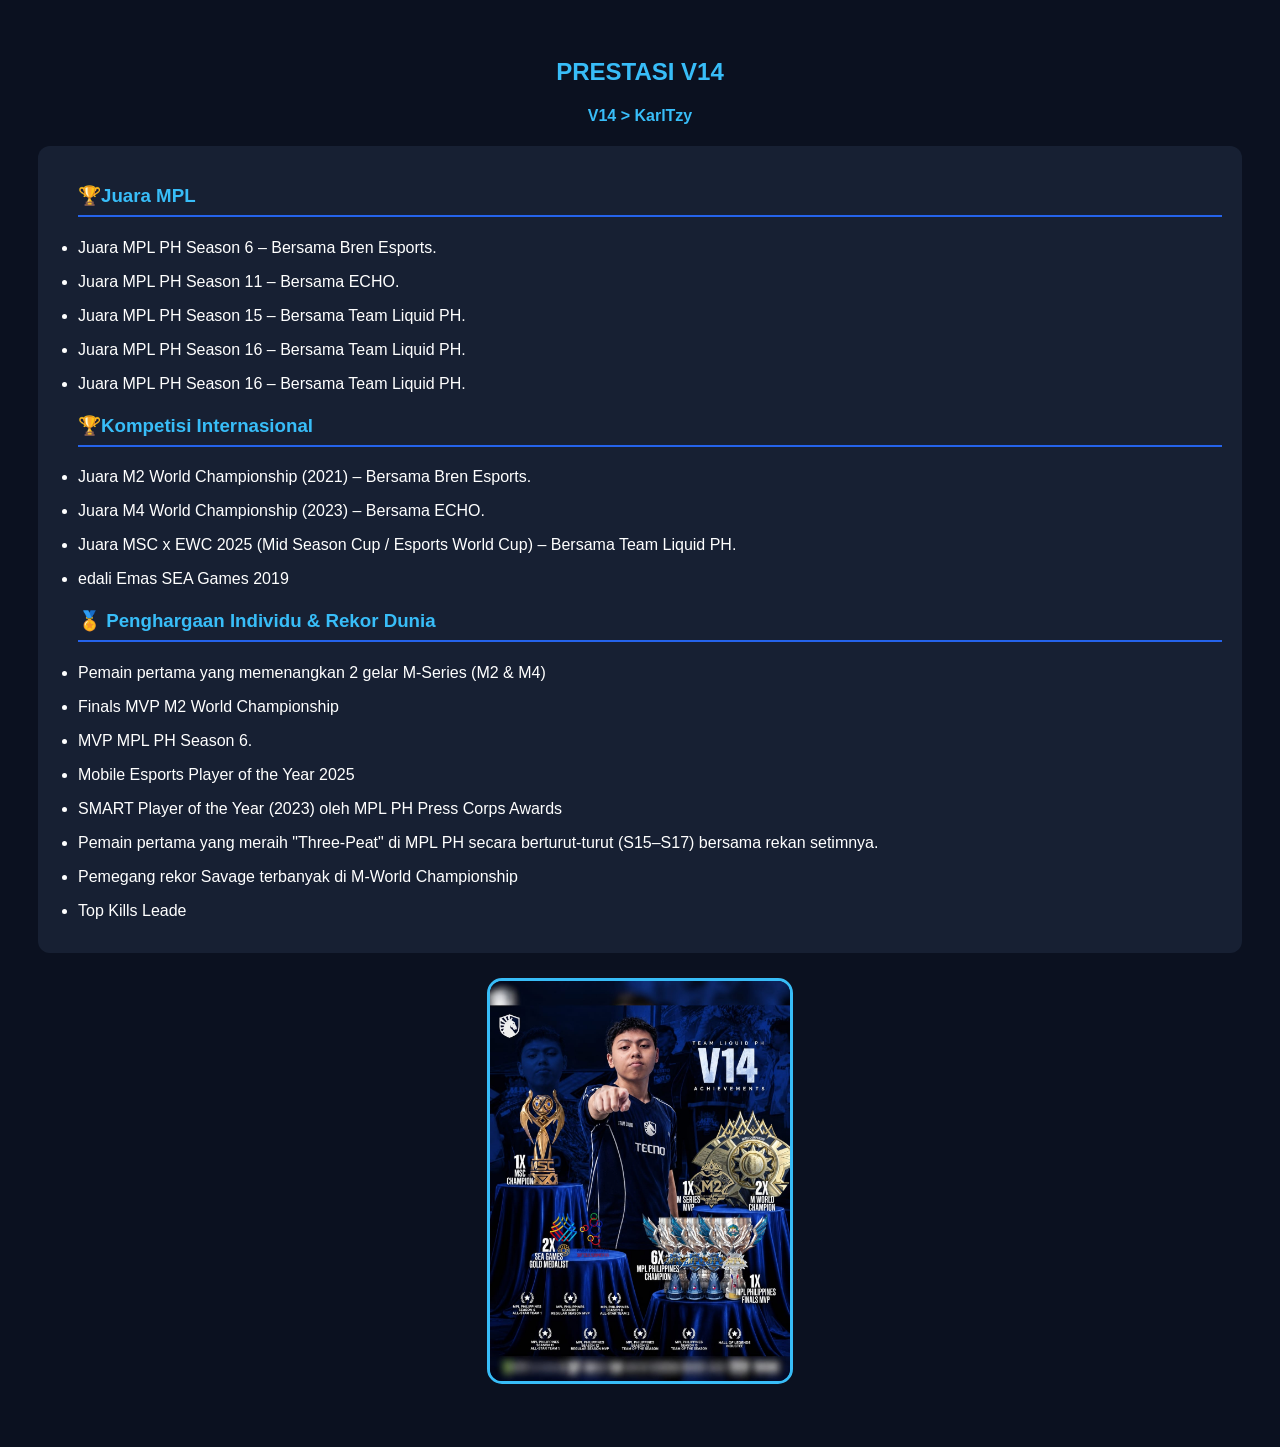
<file: index.html>
<!DOCTYPE html>
<head>
    <title>PRESTASI V14 </title>
    <meta name="google-site-verification" content="i3VAV-iwZiALrxVZQejFyfmI0CQdnPeng77Anqb8eW8" />
    <link rel="stylesheet" href="v14.css">
</head>
    <body>
        <h2>PRESTASI V14</h2>
        <h4>V14 > KarlTzy </h4>
        
        <ul>
            <h3>🏆Juara MPL</h3>
            <li>Juara MPL PH Season 6 – Bersama Bren Esports.</li>
            <li>Juara MPL PH Season 11 – Bersama ECHO.</li>
            <li>Juara MPL PH Season 15 – Bersama Team Liquid PH.</li>
            <li>Juara MPL PH Season 16 – Bersama Team Liquid PH.</li>
            <li>Juara MPL PH Season 16 – Bersama Team Liquid PH.</li>
            
            <h3>🏆Kompetisi Internasional</h3>
            <li>Juara M2 World Championship (2021) – Bersama Bren Esports.</li>
            <li>Juara M4 World Championship (2023) – Bersama ECHO.</li>
            <li>Juara MSC x EWC 2025 (Mid Season Cup / Esports World Cup) – Bersama Team Liquid PH.</li>
            <li>edali Emas SEA Games 2019</li>
            
            <h3>🏅 Penghargaan Individu & Rekor Dunia</h3>
            <li>Pemain pertama yang memenangkan 2 gelar M-Series (M2 & M4)</li>
            <li>Finals MVP M2 World Championship</li>
            <li>MVP MPL PH Season 6.</li>
            <li>Mobile Esports Player of the Year 2025</li>
            <li>SMART Player of the Year (2023) oleh MPL PH Press Corps Awards</li>
            <li>Pemain pertama yang meraih "Three-Peat" di MPL PH secara berturut-turut (S15–S17) bersama rekan setimnya.</li>
            <li>Pemegang rekor Savage terbanyak di M-World Championship</li>
            <li>Top Kills Leade</li>
        </ul>
        <img src="apaja.jpeg" alt="apaja" width="300" height="400"/>
    </body>
</file>
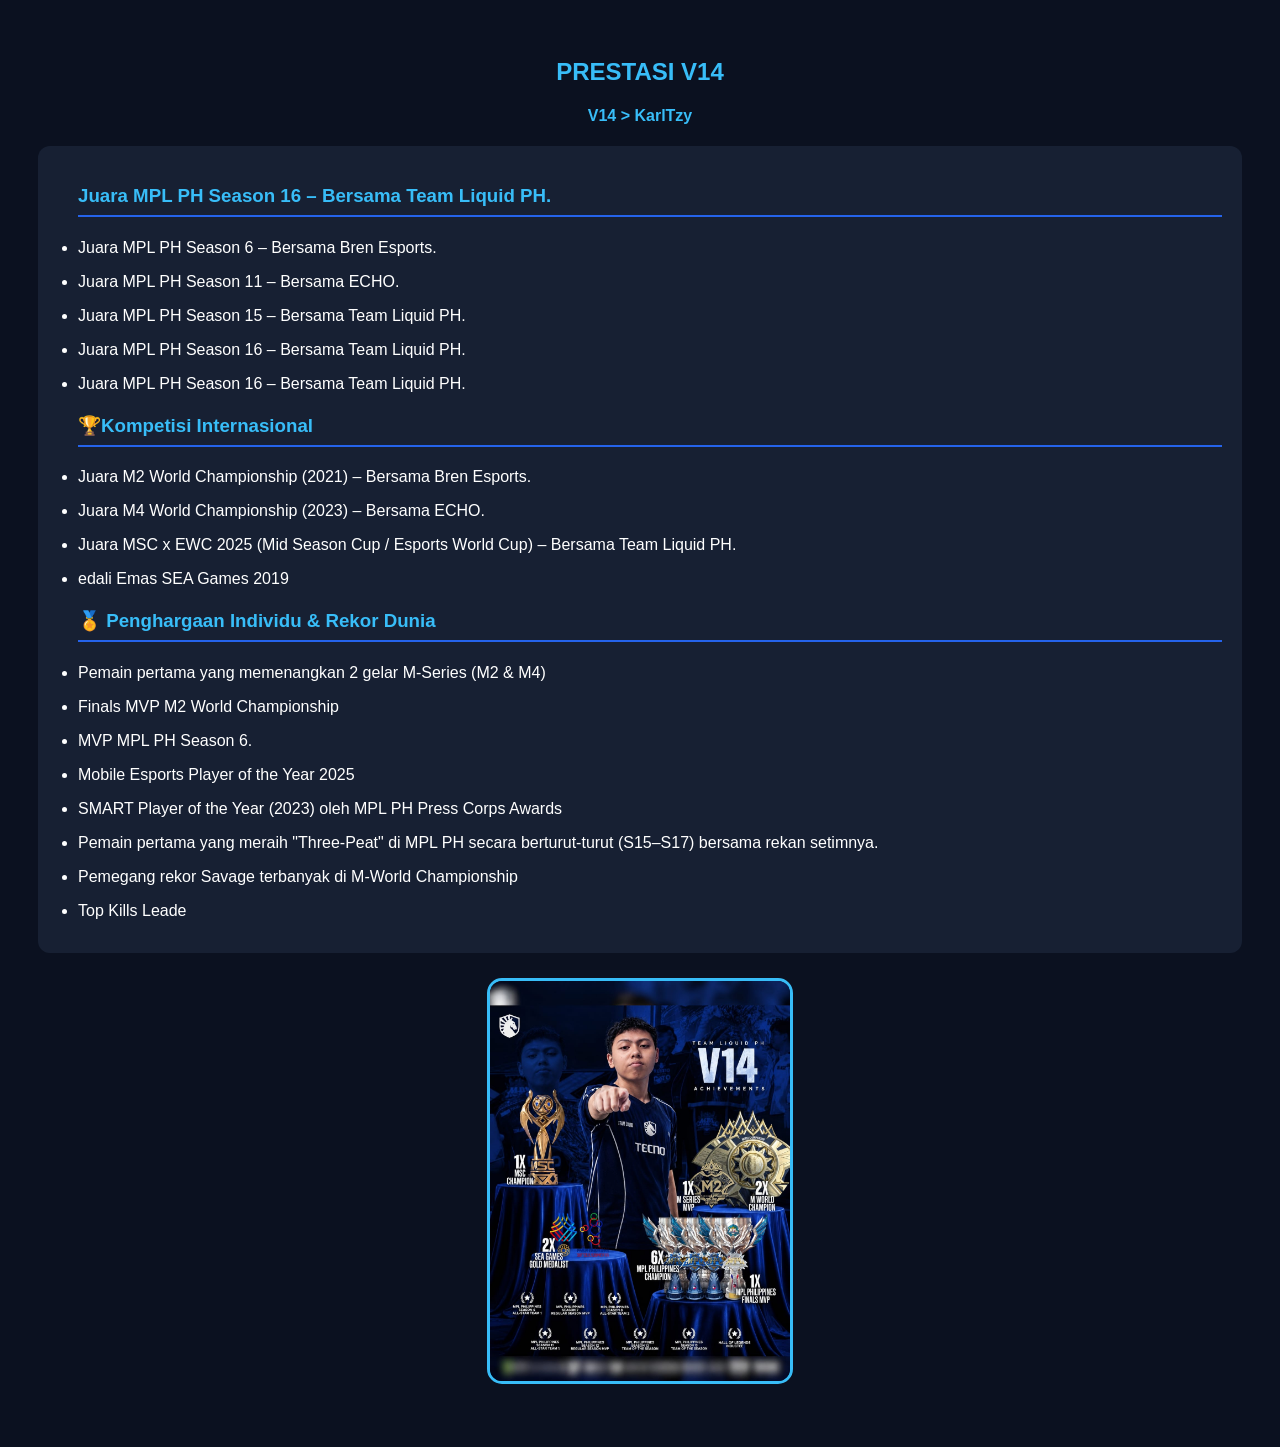
<file: van.html>
<!DOCTYPE html>
<head>
    <title>PRESTASI V14 </title>
    <link rel="stylesheet" href="v14.css">
</head>
    <body>
        <h2>PRESTASI V14</h2>
        <h4>V14 > KarlTzy </h4>
        
        <ul>
            <h3>Juara MPL PH Season 16 – Bersama Team Liquid PH.</h3>
            <li>Juara MPL PH Season 6 – Bersama Bren Esports.</li>
            <li>Juara MPL PH Season 11 – Bersama ECHO.</li>
            <li>Juara MPL PH Season 15 – Bersama Team Liquid PH.</li>
            <li>Juara MPL PH Season 16 – Bersama Team Liquid PH.</li>
            <li>Juara MPL PH Season 16 – Bersama Team Liquid PH.</li>
            
            <h3>🏆Kompetisi Internasional</h3>
            <li>Juara M2 World Championship (2021) – Bersama Bren Esports.</li>
            <li>Juara M4 World Championship (2023) – Bersama ECHO.</li>
            <li>Juara MSC x EWC 2025 (Mid Season Cup / Esports World Cup) – Bersama Team Liquid PH.</li>
            <li>edali Emas SEA Games 2019</li>
            
            <h3>🏅 Penghargaan Individu & Rekor Dunia</h3>
            <li>Pemain pertama yang memenangkan 2 gelar M-Series (M2 & M4)</li>
            <li>Finals MVP M2 World Championship</li>
            <li>MVP MPL PH Season 6.</li>
            <li>Mobile Esports Player of the Year 2025</li>
            <li>SMART Player of the Year (2023) oleh MPL PH Press Corps Awards</li>
            <li>Pemain pertama yang meraih "Three-Peat" di MPL PH secara berturut-turut (S15–S17) bersama rekan setimnya.</li>
            <li>Pemegang rekor Savage terbanyak di M-World Championship</li>
            <li>Top Kills Leade</li>
        </ul>
        <img src="apaja.jpeg" alt="apaja" width="300" height="400"/>
    </body>
</file>
<file: v14.css>
body{
    background-color: #0b1120;
    color: white;
    font-family: Arial, sans-serif;
    padding: 30px;
}
h2 {
    color: #38bdf8;
    text-align: center;
}
h3 {
    color: #38bdf8;
    border-bottom: 2px solid #2563eb;
    padding-bottom: 8px;
}
h4{
    color: #38bdf8;
    text-align: center;
}
ul{
    background-color: #172033;
    padding:20px 20px 20px 40px;
    border-radius: 12px;
}
li{
    margin:10px 0;
    line-height: 1.5;
}
img{
    display: block;
    width: 300px;
    max-width: 100%;
    height: auto;
    margin: 25px auto;
    border-radius: 15px;
    border: 3px solid #38bdf8;
}
</file>
